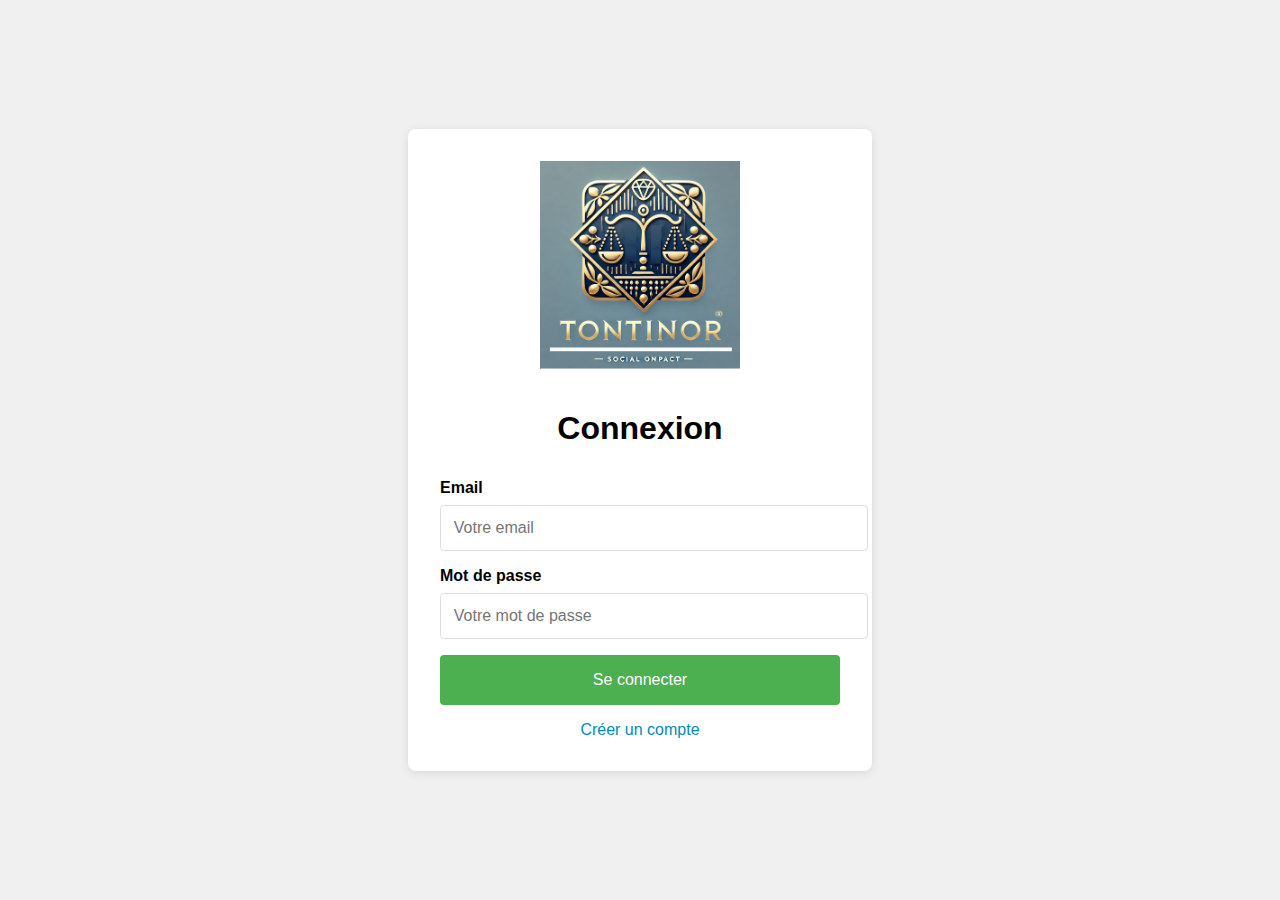
<file: login.html>
<!DOCTYPE html>
<html lang="fr">
<head>
    <meta charset="UTF-8">
    <meta name="viewport" content="width=device-width, initial-scale=1.0">
    <title>TontinOR - Connexion</title>
    <style>
        :root {
            --primary-color: #4CAF50;
            --secondary-color: #008CBA;
            --error-color: #ff4444;
            --success-color: #00C851;
        }

        body {
            font-family: Arial, sans-serif;
            margin: 0;
            padding: 0;
            display: flex;
            justify-content: center;
            align-items: center;
            min-height: 100vh;
            background: #f0f0f0;
        }

        .auth-container {
            background: white;
            padding: 2rem;
            border-radius: 8px;
            box-shadow: 0 2px 10px rgba(0, 0, 0, 0.1);
            width: 100%;
            max-width: 400px;
        }

        .auth-header {
            text-align: center;
            margin-bottom: 2rem;
        }

        .auth-header img {
            max-width: 200px;
            margin-bottom: 1rem;
        }

        .form-group {
            margin-bottom: 1rem;
        }

        .form-group label {
            display: block;
            margin-bottom: 0.5rem;
            font-weight: bold;
        }

        .form-group input {
            width: 100%;
            padding: 0.8rem;
            border: 1px solid #ddd;
            border-radius: 4px;
            font-size: 1rem;
        }

        .auth-button {
            width: 100%;
            padding: 1rem;
            background-color: var(--primary-color);
            color: white;
            border: none;
            border-radius: 4px;
            font-size: 1rem;
            cursor: pointer;
            transition: background-color 0.3s;
        }

        .auth-button:hover {
            background-color: #45a049;
        }

        .auth-links {
            text-align: center;
            margin-top: 1rem;
        }

        .auth-links a {
            color: var(--secondary-color);
            text-decoration: none;
        }

        .auth-links a:hover {
            text-decoration: underline;
        }

        .message {
            padding: 1rem;
            margin-bottom: 1rem;
            border-radius: 4px;
            text-align: center;
        }

        .error {
            background-color: var(--error-color);
            color: white;
        }

        .success {
            background-color: var(--success-color);
            color: white;
        }

        @media (max-width: 480px) {
            .auth-container {
                margin: 1rem;
                padding: 1rem;
            }
        }
    </style>
</head>
<body>
    <div class="auth-container">
        <div class="auth-header">
            <img src="/images/Logo.png" alt="TontinOR Logo">
            <h1>Connexion</h1>
        </div>

        <div id="messageContainer" style="display: none;" class="message"></div>

        <form id="loginForm" onsubmit="handleLogin(event)">
            <div class="form-group">
                <label for="email">Email</label>
                <input type="email" id="email" required placeholder="Votre email">
            </div>

            <div class="form-group">
                <label for="password">Mot de passe</label>
                <input type="password" id="password" required placeholder="Votre mot de passe">
            </div>

            <button type="submit" class="auth-button">Se connecter</button>
        </form>

        <div class="auth-links">
            <a href="#" onclick="toggleForms()">Créer un compte</a>
        </div>

        <form id="registerForm" style="display: none;" onsubmit="handleRegister(event)">
            <div class="form-group">
                <label for="registerEmail">Email</label>
                <input type="email" id="registerEmail" required placeholder="Votre email">
            </div>

            <div class="form-group">
                <label for="registerPassword">Mot de passe</label>
                <input type="password" id="registerPassword" required placeholder="Votre mot de passe">
            </div>

            <div class="form-group">
                <label for="confirmPassword">Confirmer le mot de passe</label>
                <input type="password" id="confirmPassword" required placeholder="Confirmez votre mot de passe">
            </div>

            <button type="submit" class="auth-button">Créer un compte</button>

            <div class="auth-links">
                <a href="#" onclick="toggleForms()">Déjà un compte ? Se connecter</a>
            </div>
        </form>
    </div>

    <script>
        const API_URL = window.location.origin + '/api';
        
        function toggleForms() {
            const loginForm = document.getElementById('loginForm');
            const registerForm = document.getElementById('registerForm');
            const isLoginVisible = loginForm.style.display !== 'none';
            
            loginForm.style.display = isLoginVisible ? 'none' : 'block';
            registerForm.style.display = isLoginVisible ? 'block' : 'none';
        }

        function showMessage(message, isError = false) {
            const messageContainer = document.getElementById('messageContainer');
            messageContainer.textContent = message;
            messageContainer.className = `message ${isError ? 'error' : 'success'}`;
            messageContainer.style.display = 'block';
            
            setTimeout(() => {
                messageContainer.style.display = 'none';
            }, 5000);
        }

        async function handleLogin(event) {
            event.preventDefault();
            
            const email = document.getElementById('email').value;
            const password = document.getElementById('password').value;
            
            try {
                const response = await fetch(`${API_URL}/auth/login`, {
                    method: 'POST',
                    headers: {
                        'Content-Type': 'application/json',
                    },
                    body: JSON.stringify({ email, password }),
                });

                const data = await response.json();
                
                if (!response.ok) {
                    throw new Error(data.message || 'Erreur de connexion');
                }

                localStorage.setItem('token', data.token);
                localStorage.setItem('userRole', data.user.role);
                
                window.location.href = '/';
            } catch (error) {
                showMessage(error.message, true);
            }
        }

        async function handleRegister(event) {
            event.preventDefault();
            
            const email = document.getElementById('registerEmail').value;
            const password = document.getElementById('registerPassword').value;
            const confirmPassword = document.getElementById('confirmPassword').value;
            
            if (password !== confirmPassword) {
                showMessage('Les mots de passe ne correspondent pas', true);
                return;
            }
            
            try {
                const response = await fetch(`${API_URL}/auth/register`, {
                    method: 'POST',
                    headers: {
                        'Content-Type': 'application/json',
                    },
                    body: JSON.stringify({ email, password }),
                });

                const data = await response.json();
                
                if (!response.ok) {
                    throw new Error(data.message || 'Erreur d\'inscription');
                }

                showMessage('Compte créé avec succès ! Vous pouvez maintenant vous connecter', false);
                toggleForms();
            } catch (error) {
                showMessage(error.message, true);
            }
        }
    </script>
</body>
</html>
</file>
